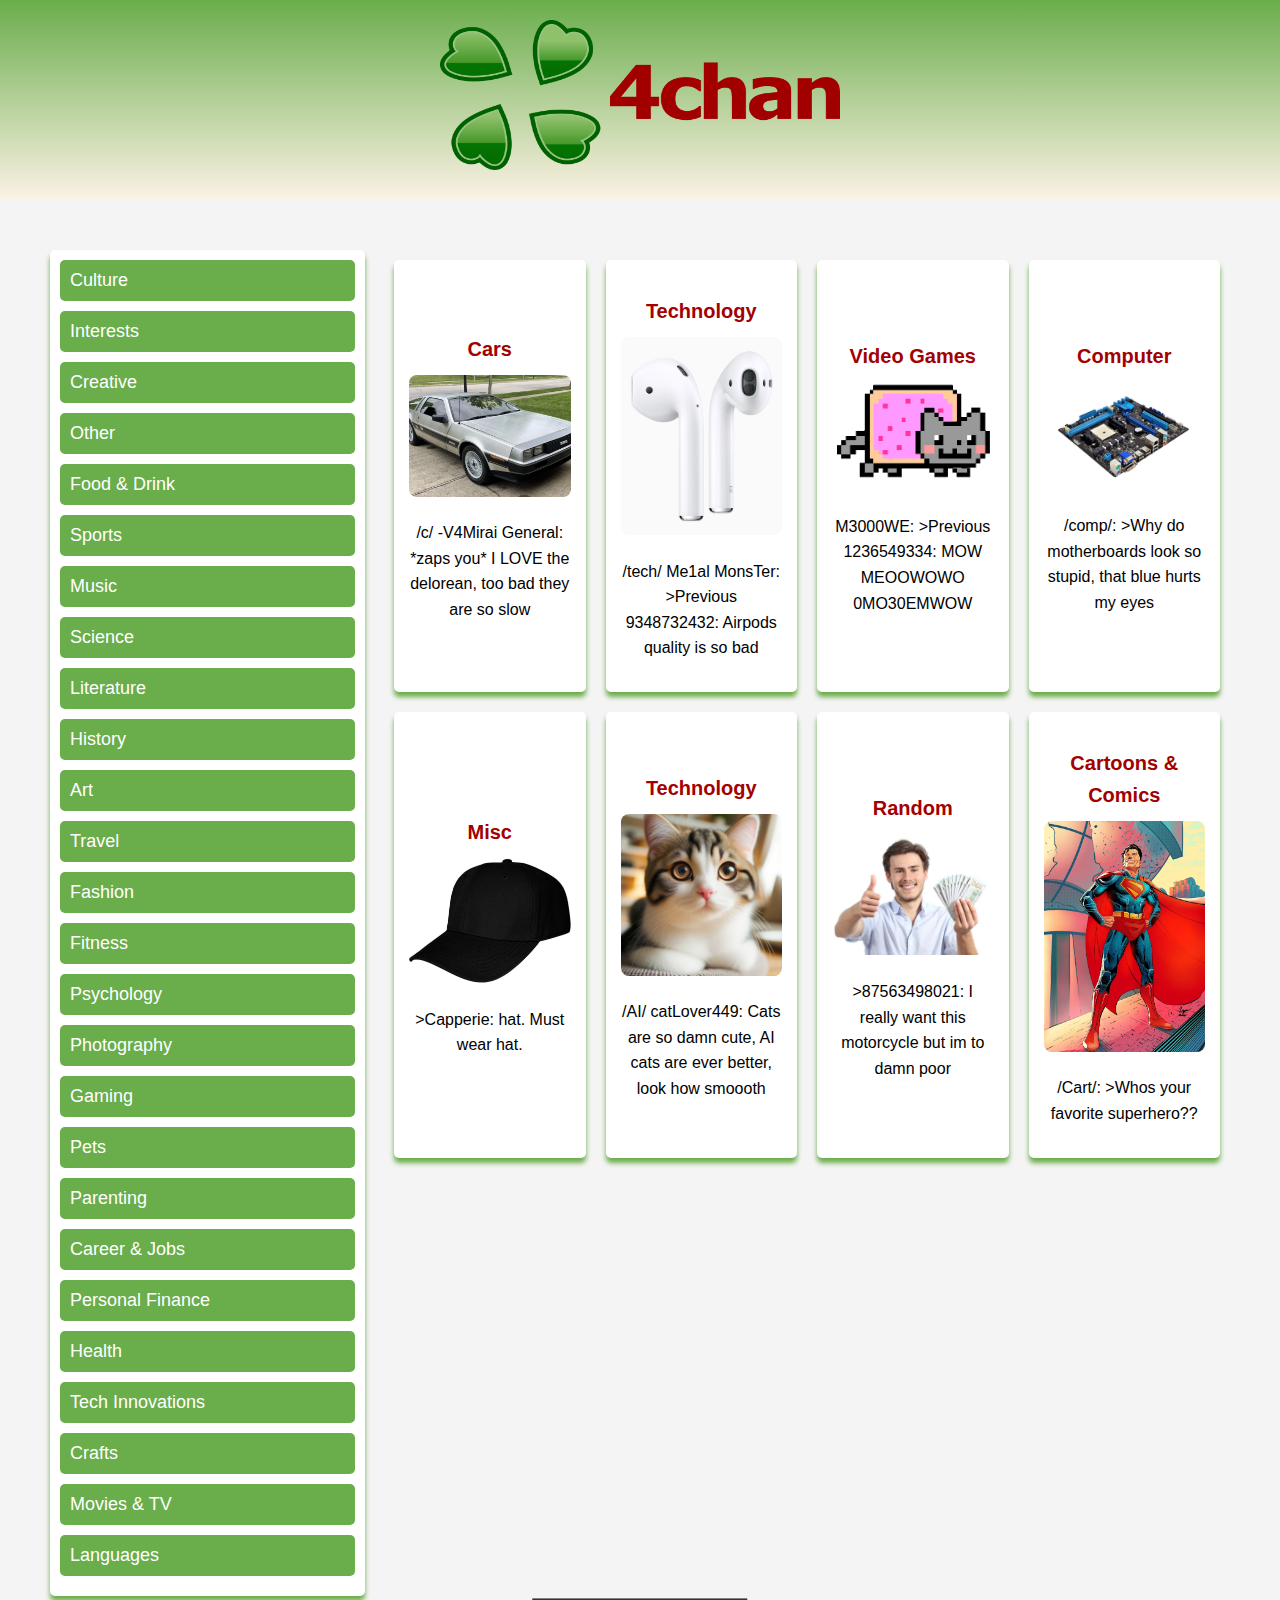
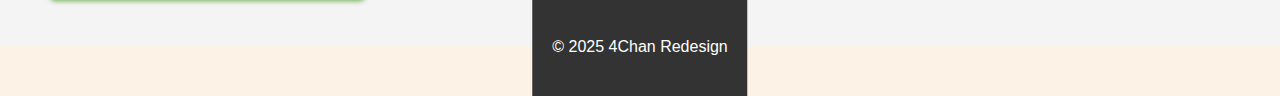
<file: Index.html>
<!DOCTYPE html>
<html lang="en">
<head>
    <meta charset="UTF-8">
    <meta name="viewport" content="width=device-width, initial-scale=1.0">
    <title>4chan Redesign</title>
    <link rel="stylesheet" href="styles.css">
    <link rel="stylesheet" href="footer.css">
    
    <style>
        /* Global Styles */
        body {
            font-family: 'Arial', sans-serif;
            background-color: #f4f4f4;
            margin: 0;
            padding: 0;
            line-height: 1.6;
        }
        
        h3 {
            color: #a30000;
        }

        .toplogo {
            position: absolute;
            top: 20px;
            left: 50%;
            transform: translateX(-50%);
        }

        .container {
            display: flex;
            justify-content: space-between;
            padding: 50px;
            flex-wrap: wrap;
        }

        .left-box {
            width: 25%;
            padding: 10px;
            background-color: #fff;
            border-radius: 5px;
            box-shadow: 0 5px 5px #6aad4b;
            height: auto;
            transition: height 0.3s ease;
            overflow: hidden;
        }

        .right-box {
            width: 70%;
            display: grid;
            grid-template-columns: 1fr;
            gap: 20px;
            height: 100%;
            padding: 10px;
        }

        .collapsible-list {
            margin-bottom: 10px;
        }

        .collapsible {
            background-color: #6aad4b;
            color: white;
            padding: 10px;
            text-align: left;
            border: none;
            cursor: pointer;
            width: 100%;
            font-size: 18px;
            border-radius: 5px;
        }

        .collapsible:hover {
            background-color: #067204;
        }

        .content {
            display: none;
            padding: 10px;
            background-color: #f1f1f1;
            margin-top: 5px;
        }

        .content a {
            display: block;
            color: #333;
            padding: 5px 0;
            text-decoration: none;
        }

        .content a:hover {
            background-color: #ddd;
        }

        .image-item {
            background-color: #fff;
            padding: 15px;
            border-radius: 5px;
            box-shadow: 0 5px 5px #6aad4b;
            display: flex;
            flex-direction: column;
            align-items: center;
            justify-content: center;
            text-align: center;
        }

        .image-item h3 {
            font-size: 20px;
            margin-bottom: 10px;
        }

        .image-item img {
            width: 100%;
            height: auto;
            border-radius: 8px;
        }

        /* Responsive Grid Layout */
        @media (min-width: 600px) {
            .right-box {
                grid-template-columns: 1fr 1fr;
            }
        }

        @media (min-width: 900px) {
            .right-box {
                grid-template-columns: 1fr 1fr 1fr;
            }
        }

        @media (min-width: 1200px) {
            .right-box {
                grid-template-columns: 1fr 1fr 1fr 1fr;
            }
        }

        /* Accessibility: Ensure enough contrast */
        .collapsible,
        .collapsible-list a {
            background-color: #6aad4b;
            color: white;
        }

        .collapsible-list a:hover {
            background-color: #4b8b3f;
        }
        
        /* Accessible focus state for keyboard users */
        .collapsible:focus {
            outline: 3px solid #a30000;
        }
        
    </style>
</head>
<body>
    <header>
        <a href="Index.html" target="_blank">
            <img src="images/4chan_logo.svg.png" width="400" height="150" class="toplogo" alt="4chan Logo">
        </a>
    </header>

    <main>
        <div class="container">
            <!-- Left Box: Collapsible Lists -->
            <div class="left-box">
                <div class="collapsible-list">
                    <button class="collapsible" id="culture-button">Culture</button>
                    <div class="content" id="culture-content">
                        <a href="videogames.html">Video Games</a>
                        <a href="#">Cosplay</a>
                        <a href="#">Pokemon</a>
                        <a href="#">Retro Games</a>
                        <a href="#">Cute/Male</a>
                        <a href="#">Flash</a>
                        <a href="#">Video Games/Strategy</a>
                        <a href="#">Virtual Youtubers</a>
                        <a href="#">Mecha</a>
                        <a href="#">Wallpapers</a>
                    </div>
                </div>
                <div class="collapsible-list">
                    <button class="collapsible" id="interests-button">Interests</button>
                    <div class="content" id="interests-content">
                        <a href="cars.html">Cars</a>
                        <a href="technology.html">Technology</a>
                        <a href="technology.html">Cat</a>
                        <a href="computer.html">Computer</a>
                        <a href="cartoons.html">Comic & Cartoons</a>
                        <a href="#">Weapons</a>
                        <a href="#">Auto</a>
                        <a href="#">Animals And Nature</a>
                        <a href="#">Extreme Sports</a>
                        <a href="#">Sports</a>
                        <a href="#">Professional Wrestling</a>
                        <a href="#">Toys</a>
                        <a href="#">Outdoors</a>
                        <a href="#">Television And Film</a>
                    </div>
                </div>
                <div class="collapsible-list">
                    <button class="collapsible" id="creative-button">Creative</button>
                    <div class="content" id="creative-content">
                        <a href="#">Papercraft And Origami</a>
                        <a href="#">Photography</a>
                        <a href="#">Food And Cooking</a>
                        <a href="#">Fashion</a>
                        <a href="#">Music</a>
                        <a href="#">Artwork</a>
                        <a href="#">Graphic Design</a>
                        <a href="#">Quests</a>
                        <a href="#">Worksafe Gif</a>
                        <a href="#">Do-it Yourself</a>
                        <a href="#">Literature</a>
                    </div>
                </div>
                <div class="collapsible-list">
                    <button class="collapsible" id="other-button">Other</button>
                    <div class="content" id="other-content">
                        <a href="misc.html">Misc</a>
                        <a href="random.html">Random</a>
                        <a href="#">Bussiness And Finance</a>
                        <a href="#">Travel</a>
                        <a href="#">Fitness</a>
                        <a href="#">Paranormal</a>
                        <a href="#">Advice</a>
                        <a href="#">Pony</a>
                        <a href="#">LGBT</a>
                        <a href="#">Current News</a>
                        <a href="#">Very Important Posts</a>
                        <a href="#">Worksafe Requests</a>
                        <a href="#">Politically Incorrect</a>
                    </div>
                </div>
                <div class="collapsible-list">
                    <button class="collapsible" id="food-button">Food & Drink</button>
                    <div class="content" id="food-content">
                        <a href="#">Cooking Recipes</a>
                        <a href="#">Vegan Options</a>
                        <a href="#">Street Food</a>
                        <a href="#">Healthy Eating</a>
                        <a href="#">Wine Pairing</a>
                        <a href="#">Coffee Culture</a>
                        <a href="#">Desserts</a>
                        <a href="#">Global Cuisine</a>
                        <a href="#">BBQ</a>
                        <a href="#">Food Criticism</a>
                    </div>
                </div>
                <div class="collapsible-list">
                    <button class="collapsible" id="sports-button">Sports</button>
                    <div class="content" id="sports-content">
                        <a href="#">Football</a>
                        <a href="#">Basketball</a>
                        <a href="#">Tennis</a>
                        <a href="#">Baseball</a>
                        <a href="#">Soccer</a>
                        <a href="#">Esports</a>
                        <a href="#">Olympics</a>
                        <a href="#">Martial Arts</a>
                        <a href="#">Running</a>
                        <a href="#">Extreme Sports</a>
                    </div>
                </div>
                <div class="collapsible-list">
                    <button class="collapsible" id="music-button">Music</button>
                    <div class="content" id="music-content">
                        <a href="#">Rock</a>
                        <a href="#">Pop</a>
                        <a href="#">Jazz</a>
                        <a href="#">Hip-Hop</a>
                        <a href="#">Classical</a>
                        <a href="#">Electronic</a>
                        <a href="#">Indie</a>
                        <a href="#">Blues</a>
                        <a href="#">Reggae</a>
                        <a href="#">Alternative</a>
                    </div>
                </div>
                <div class="collapsible-list">
                    <button class="collapsible" id="science-button">Science</button>
                    <div class="content" id="science-content">
                        <a href="#">Physics</a>
                        <a href="#">Biology</a>
                        <a href="#">Chemistry</a>
                        <a href="#">Astronomy</a>
                        <a href="#">Environmental Science</a>
                        <a href="#">Geology</a>
                        <a href="#">Medicine</a>
                        <a href="#">Genetics</a>
                        <a href="#">Space Exploration</a>
                        <a href="#">Neuroscience</a>
                    </div>
                </div>
                <div class="collapsible-list">
                    <button class="collapsible" id="literature-button">Literature</button>
                    <div class="content" id="literature-content">
                        <a href="#">Fiction</a>
                        <a href="#">Poetry</a>
                        <a href="#">Science Fiction</a>
                        <a href="#">Fantasy</a>
                        <a href="#">Non-fiction</a>
                        <a href="#">Literary Criticism</a>
                        <a href="#">Short Stories</a>
                        <a href="#">Novels</a>
                        <a href="#">Comics & Graphic Novels</a>
                        <a href="#">Classic Literature</a>
                    </div>
                </div>
                <div class="collapsible-list">
                    <button class="collapsible" id="history-button">History</button>
                    <div class="content" id="history-content">
                        <a href="#">Ancient Civilizations</a>
                        <a href="#">World Wars</a>
                        <a href="#">Medieval History</a>
                        <a href="#">Modern History</a>
                        <a href="#">Historiography</a>
                        <a href="#">Historical Figures</a>
                        <a href="#">Archaeology</a>
                        <a href="#">Historical Documents</a>
                        <a href="#">Revolutions</a>
                        <a href="#">Mythology</a>
                    </div>
                </div>
                <div class="collapsible-list">
                    <button class="collapsible" id="art-button">Art</button>
                    <div class="content" id="art-content">
                        <a href="#">Painting</a>
                        <a href="#">Sculpture</a>
                        <a href="#">Modern Art</a>
                        <a href="#">Photography</a>
                        <a href="#">Graphic Design</a>
                        <a href="#">Street Art</a>
                        <a href="#">Film</a>
                        <a href="#">Art Movements</a>
                        <a href="#">Art History</a>
                        <a href="#">Fine Arts</a>
                    </div>
                </div>
                <div class="collapsible-list">
                    <button class="collapsible" id="travel-button">Travel</button>
                    <div class="content" id="travel-content">
                        <a href="#">Adventure Travel</a>
                        <a href="#">Luxury Travel</a>
                        <a href="#">Backpacking</a>
                        <a href="#">Destination Guides</a>
                        <a href="#">Cultural Travel</a>
                        <a href="#">Travel Tips</a>
                        <a href="#">Sustainable Travel</a>
                        <a href="#">Solo Travel</a>
                        <a href="#">Family Travel</a>
                        <a href="#">Food Travel</a>
                    </div>
                </div>
                <div class="collapsible-list">
                    <button class="collapsible" id="fashion-button">Fashion</button>
                    <div class="content" id="fashion-content">
                        <a href="#">Streetwear</a>
                        <a href="#">Vintage Fashion</a>
                        <a href="#">Haute Couture</a>
                        <a href="#">Menswear</a>
                        <a href="#">Womenswear</a>
                        <a href="#">Sustainable Fashion</a>
                        <a href="#">Fashion Trends</a>
                        <a href="#">Celebrity Style</a>
                        <a href="#">Fashion Photography</a>
                        <a href="#">DIY Fashion</a>
                    </div>
                </div>
                <div class="collapsible-list">
                    <button class="collapsible" id="fitness-button">Fitness</button>
                    <div class="content" id="fitness-content">
                        <a href="#">Strength Training</a>
                        <a href="#">Cardio</a>
                        <a href="#">Yoga</a>
                        <a href="#">Pilates</a>
                        <a href="#">Nutrition</a>
                        <a href="#">Weight Loss</a>
                        <a href="#">Running</a>
                        <a href="#">HIIT</a>
                        <a href="#">Bodybuilding</a>
                        <a href="#">Mental Health & Fitness</a>
                    </div>
                </div>
                <div class="collapsible-list">
                    <button class="collapsible" id="psychology-button">Psychology</button>
                    <div class="content" id="psychology-content">
                        <a href="#">Behavioral Psychology</a>
                        <a href="#">Cognitive Psychology</a>
                        <a href="#">Psychotherapy</a>
                        <a href="#">Mental Disorders</a>
                        <a href="#">Psychological Theories</a>
                        <a href="#">Social Psychology</a>
                        <a href="#">Developmental Psychology</a>
                        <a href="#">Neuropsychology</a>
                        <a href="#">Psychological Research</a>
                        <a href="#">Self-help</a>
                    </div>
                </div>
                <div class="collapsible-list">
                    <button class="collapsible" id="photography-button">Photography</button>
                    <div class="content" id="photography-content">
                        <a href="#">Portrait Photography</a>
                        <a href="#">Landscape Photography</a>
                        <a href="#">Street Photography</a>
                        <a href="#">Black & White Photography</a>
                        <a href="#">Digital Photography</a>
                        <a href="#">Film Photography</a>
                        <a href="#">Photography Tips</a>
                        <a href="#">Lighting Techniques</a>
                        <a href="#">Photo Editing</a>
                        <a href="#">Photography Gear</a>
                    </div>
                </div>
                <div class="collapsible-list">
                    <button class="collapsible" id="gaming-button">Gaming</button>
                    <div class="content" id="gaming-content">
                        <a href="#">FPS</a>
                        <a href="#">MMO</a>
                        <a href="#">Strategy Games</a>
                        <a href="#">Role-Playing Games</a>
                        <a href="#">Indie Games</a>
                        <a href="#">Mobile Games</a>
                        <a href="#">Board Games</a>
                        <a href="#">Game Design</a>
                        <a href="#">VR Gaming</a>
                        <a href="#">Speedrunning</a>
                    </div>
                </div>
                <div class="collapsible-list">
                    <button class="collapsible" id="pets-button">Pets</button>
                    <div class="content" id="pets-content">
                        <a href="#">Dogs</a>
                        <a href="#">Cats</a>
                        <a href="#">Birds</a>
                        <a href="#">Reptiles</a>
                        <a href="#">Fish</a>
                        <a href="#">Hamsters</a>
                        <a href="#">Exotic Pets</a>
                        <a href="#">Pet Care</a>
                        <a href="#">Training Pets</a>
                        <a href="#">Pet Health</a>
                    </div>
                </div>
                <div class="collapsible-list">
                    <button class="collapsible" id="parenting-button">Parenting</button>
                    <div class="content" id="parenting-content">
                        <a href="#">Newborn Care</a>
                        <a href="#">Toddler Development</a>
                        <a href="#">Teenagers</a>
                        <a href="#">Parenting Advice</a>
                        <a href="#">Special Needs Children</a>
                        <a href="#">Education Tips</a>
                        <a href="#">Work-Life Balance</a>
                        <a href="#">Single Parenting</a>
                        <a href="#">Discipline Strategies</a>
                        <a href="#">Family Fun</a>
                    </div>
                </div>
                <div class="collapsible-list">
                    <button class="collapsible" id="career-button">Career & Jobs</button>
                    <div class="content" id="career-content">
                        <a href="#">Resume Tips</a>
                        <a href="#">Job Interviews</a>
                        <a href="#">Freelancing</a>
                        <a href="#">Remote Work</a>
                        <a href="#">Networking</a>
                        <a href="#">Salary Negotiation</a>
                        <a href="#">Career Change</a>
                        <a href="#">Professional Development</a>
                        <a href="#">Job Search Strategies</a>
                        <a href="#">Workplace Culture</a>
                    </div>
                </div>
                <div class="collapsible-list">
                    <button class="collapsible" id="personal-finance-button">Personal Finance</button>
                    <div class="content" id="personal-finance-content">
                        <a href="#">Budgeting</a>
                        <a href="#">Investing</a>
                        <a href="#">Saving for Retirement</a>
                        <a href="#">Credit Scores</a>
                        <a href="#">Loans</a>
                        <a href="#">Taxes</a>
                        <a href="#">Real Estate</a>
                        <a href="#">Emergency Funds</a>
                        <a href="#">Side Hustles</a>
                        <a href="#">Financial Independence</a>
                    </div>
                </div>
                <div class="collapsible-list">
                    <button class="collapsible" id="health-button">Health</button>
                    <div class="content" id="health-content">
                        <a href="#">Nutrition</a>
                        <a href="#">Mental Health</a>
                        <a href="#">Exercise</a>
                        <a href="#">Chronic Illness</a>
                        <a href="#">Sleep</a>
                        <a href="#">Wellness</a>
                        <a href="#">Fitness Apps</a>
                        <a href="#">Medical Research</a>
                        <a href="#">Self-Care</a>
                        <a href="#">Preventative Care</a>
                    </div>
                </div>
                <div class="collapsible-list">
                    <button class="collapsible" id="technology-button-2">Tech Innovations</button>
                    <div class="content" id="technology-content-2">
                        <a href="#">5G Networks</a>
                        <a href="#">Self-Driving Cars</a>
                        <a href="#">Space Travel</a>
                        <a href="#">Nanotechnology</a>
                        <a href="#">Wearable Tech</a>
                        <a href="#">Smart Homes</a>
                        <a href="#">3D Printing</a>
                        <a href="#">Voice Assistants</a>
                        <a href="#">Robotics</a>
                        <a href="#">Augmented Reality</a>
                    </div>
                </div>
                <div class="collapsible-list">
                    <button class="collapsible" id="crafts-button">Crafts</button>
                    <div class="content" id="crafts-content">
                        <a href="#">DIY Projects</a>
                        <a href="#">Woodworking</a>
                        <a href="#">Knitting</a>
                        <a href="#">Sewing</a>
                        <a href="#">Jewelry Making</a>
                        <a href="#">Origami</a>
                        <a href="#">Painting & Drawing</a>
                        <a href="#">Home Decor</a>
                        <a href="#">Upcycling</a>
                        <a href="#">Scrapbooking</a>
                    </div>
                </div>
                <div class="collapsible-list">
                    <button class="collapsible" id="movies-button">Movies & TV</button>
                    <div class="content" id="movies-content">
                        <a href="#">Action Movies</a>
                        <a href="#">Comedy Movies</a>
                        <a href="#">Sci-Fi Movies</a>
                        <a href="#">Romantic Comedies</a>
                        <a href="#">Superhero Movies</a>
                        <a href="#">Horror Movies</a>
                        <a href="#">TV Shows</a>
                        <a href="#">Documentaries</a>
                        <a href="#">Film Analysis</a>
                        <a href="#">Film Awards</a>
                    </div>
                </div>
                <div class="collapsible-list">
                    <button class="collapsible" id="language-button">Languages</button>
                    <div class="content" id="language-content">
                        <a href="#">Spanish</a>
                        <a href="#">French</a>
                        <a href="#">Japanese</a>
                        <a href="#">Chinese</a>
                        <a href="#">German</a>
                        <a href="#">Italian</a>
                        <a href="#">Sign Language</a>
                        <a href="#">Latin</a>
                        <a href="#">Arabic</a>
                        <a href="#">Portuguese</a>
                    </div>
                </div>
            </div>
            
    
            <!-- Right Box: Image Grid -->
            <div class="right-box">
                <div class="image-item">
                    <h3>Cars</h3>
                    <a href="cars.html" target="_blank">
                        <img src="images/delorean.avif" alt="picture of a Delorean Car">
                    </a>
                    <p>/c/ -V4Mirai General: *zaps you* I LOVE the delorean, too bad they are so slow</p>
                </div>
                <div class="image-item">
                    <h3>Technology</h3>
                    <a href="technology.html" target="_blank">
                        <img src="images/airpods.jpg" alt="picture of a AirPods">
                    </a>
                    <p>/tech/ Me1al MonsTer: >Previous 9348732432: Airpods quality is so bad</p>
                </div>
                <div class="image-item">
                    <h3>Video Games</h3>
                    <a href="videogames.html" target="_blank">
                        <img src="images/nyancat.webp" alt="picture of a Nyancat">
                    </a>
                    <p>M3000WE: >Previous 1236549334: MOW MEOOWOWO 0MO30EMWOW</p>
                </div>
                <div class="image-item">
                    <h3>Computer</h3>
                    <a href="computer.html" target="_blank">
                        <img src="images/motherboard.webp" alt="picture of a Motherboard">
                    </a>
                    <p>/comp/: >Why do motherboards look so stupid, that blue hurts my eyes</p>
                </div>
                <div class="image-item">
                    <h3>Misc</h3>
                    <a href="misc.html" target="_blank">
                        <img src="images/hat.jpg" alt="picture of a hat">
                    </a>
                    <p>>Capperie: hat. Must wear hat.</p>
                </div>
                <div class="image-item">
                    <h3>Technology</h3>
                    <a href="technology.html" target="_blank">
                        <img src="images/aicat.avif" alt="picture of a AI cat">
                    </a>
                    <p>/AI/ catLover449: Cats are so damn cute, AI cats are ever better, look how smoooth</p>
                </div>
                <div class="image-item">
                    <h3>Random</h3>
                    <a href="random.html" target="_blank">
                        <img src="images/money.jpg" alt="picture of a guy with money">
                    </a>
                    <p>>87563498021: I really want this motorcycle but im to damn poor</p>
                </div>
                <div class="image-item">
                    <h3>Cartoons & Comics</h3>
                    <a href="cartoons.html" target="_blank">
                        <img src="images/superman.webp" alt="picture of super man">
                    </a>
                    <p>/Cart/: >Whos your favorite superhero??</p>
                </div>
            </div>
        </div>
    </main>

    <footer>
        <p>© 2025 4Chan Redesign</p>
    </footer>

    <!-- JavaScript for Collapsible Lists -->
    <script>
        // Get all the collapsible buttons
        const collapsibles = document.querySelectorAll(".collapsible");

        // Add event listeners to each collapsible button
        collapsibles.forEach(button => {
            button.addEventListener("click", function() {
                // Toggle the "active" class to show/hide the content
                this.classList.toggle("active");
                
                // Toggle the display of the content
                const content = this.nextElementSibling;
                if (content.style.display === "block") {
                    content.style.display = "none";
                } else {
                    content.style.display = "block";
                }
            });
        });
    </script>
</body>
</html>
</file>
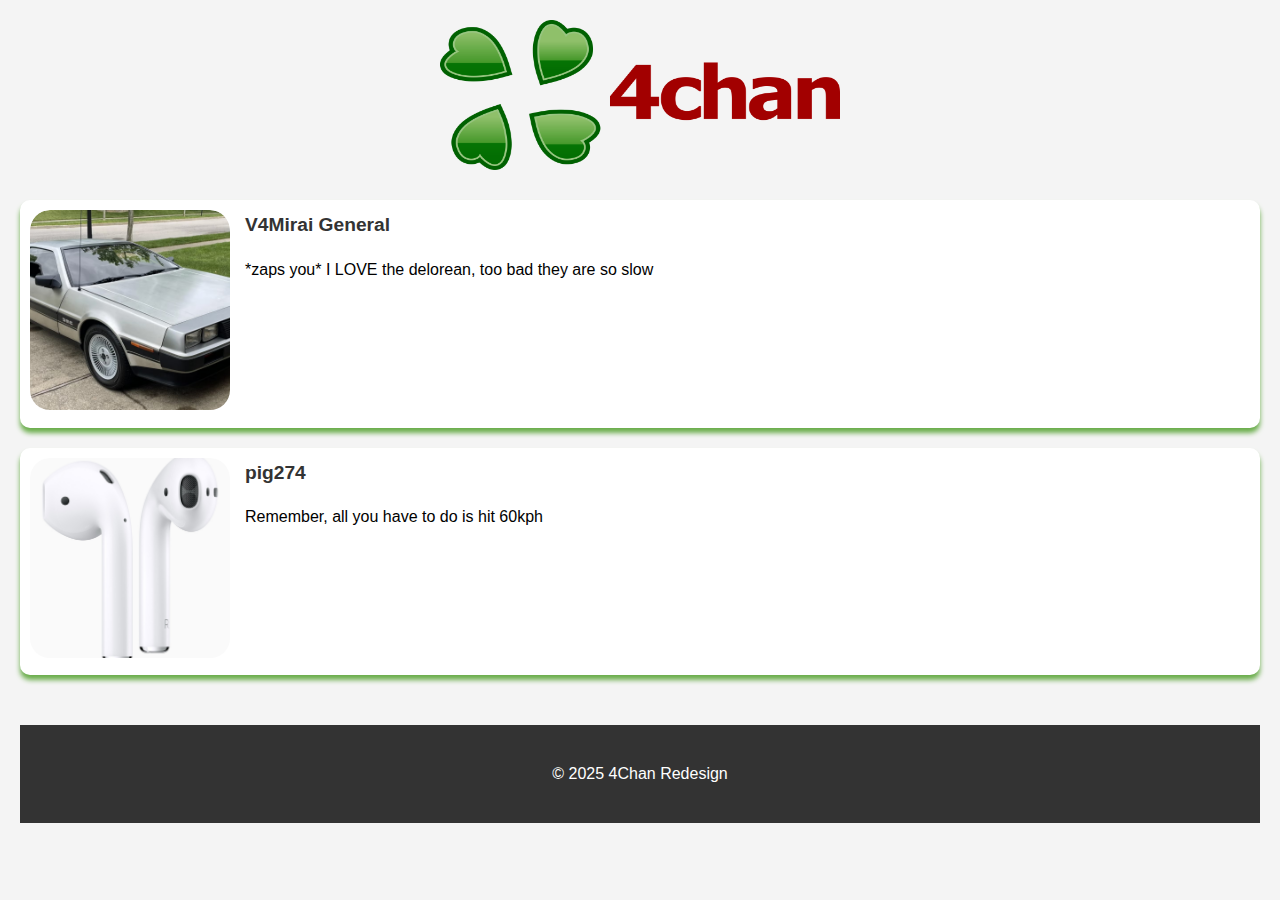
<file: cars.html>
<!DOCTYPE html>
<html lang="en">
<head>
  <meta charset="UTF-8">
  <meta name="viewport" content="width=device-width, initial-scale=1.0">
  <title>Thread Page</title>
  <link rel="stylesheet" href="footer.css">
  <style>
    /* Global Styles */
    body {
        font-family: 'Arial', sans-serif;
        background-color: #f4f4f4;
        margin: 0;
        padding: 0;
        line-height: 1.6;
        margin: 20px;
        animation: fadeIn 2s ease-out;
    }

    /* Heading Style */
    h3 {
        color: #a30000;
    }

    /* Logo Style */
    .toplogo {
        position: absolute;
        top: 20px;
        left: 50%;
        transform: translateX(-50%);
        transition: transform 0.3s ease;
    }

    /* Hover effect on logo */
    .toplogo:hover {
        transform: translateX(-50%) scale(1.1);
    }

    /* Container for threads */
    .threads-container {
        display: block;
        margin-top: 200px; /* Adjust space for the logo at the top */
    }

    /* Individual thread styling */
    .thread {
        display: flex;
        align-items: flex-start;
        margin-bottom: 20px;
        background-color: white;
        padding: 10px;
        border-radius: 10px;
        box-shadow: 0 5px 5px #6aad4b;
        transition: transform 0.3s ease, box-shadow 0.3s ease;
    }

    /* Hover effect on threads */
    .thread:hover {
        transform: scale(1.05);
        box-shadow: 0 10px 20px rgba(0, 0, 0, 0.2);
    }

    /* Username styling */
    .username {
        font-weight: bold;
        font-size: 1.2em;
        margin-bottom: 5px;
        color: #333;
    }

    /* Photo container styling */
    .photo-container {
        margin-right: 15px;
        position: relative;
        overflow: hidden;
        border-radius: 10%;
        transition: transform 0.3s ease;
    }

    /* Hover effect on photo container */
    .photo-container:hover {
        transform: rotate(5deg);
    }

    /* Photo image styling */
    .photo-container img {
        border-radius: 10%;
        width: 200px;
        height: 200px;
        object-fit: cover;
        transition: transform 0.3s ease;
    }

    /* Hover effect on image */
    .photo-container:hover img {
        transform: scale(1.1);
    }

    /* Message content styling */
    .message {
        flex-grow: 1;
    }

    /* Animation for page load */
    @keyframes fadeIn {
        0% {
            opacity: 0;
        }
        100% {
            opacity: 1;
        }
    }

    /* Animation for footer slide-in */
    @keyframes slideUp {
        0% {
            transform: translateY(100%);
            opacity: 0;
        }
        100% {
            transform: translateY(0);
            opacity: 1;
        }
    }

    /* Focus state for better accessibility */
    .toplogo:focus,
    .photo-container:focus,
    .message:focus {
        outline: 3px solid #a30000; /* Highlight elements for keyboard users */
    }
  </style>
</head>
<body>
  <!-- Main Header Section -->
  <header>
    <a href="Index.html" target="_blank" aria-label="Go to 4chan home page">
      <img src="images/4chan_logo.svg.png" width="400" height="150" class="toplogo" alt="4chan Logo">
    </a>
  </header>

  <!-- Main content area for threads -->
  <main class="threads-container" role="main">
    <!-- Individual thread -->
    <section class="thread" aria-labelledby="thread1">
      <div class="photo-container" tabindex="0" role="img" aria-label="User photo of a delorean">
        <img src="images/delorean.avif" alt="User Photo of a delorean">
      </div>
      <div class="message">
        <div class="username">V4Mirai General</div>
        <p> *zaps you* I LOVE the delorean, too bad they are so slow</p>
      </div>
    </section>

    <!-- Another thread -->
    <section class="thread" aria-labelledby="thread2">
      <div class="photo-container" tabindex="0" role="img" aria-label="User photo of AirPods">
        <img src="images/airpods.jpg" alt="User Photo of AirPods">
      </div>
      <div class="message">
        <div class="username">pig274</div>
        <p>Remember, all you have to do is hit 60kph</p>
      </div>
    </section>
  </main>

  <!-- Footer section -->
  <footer role="contentinfo">
    <p>© 2025 4Chan Redesign</p>
  </footer>
</body>
</html>
</file>
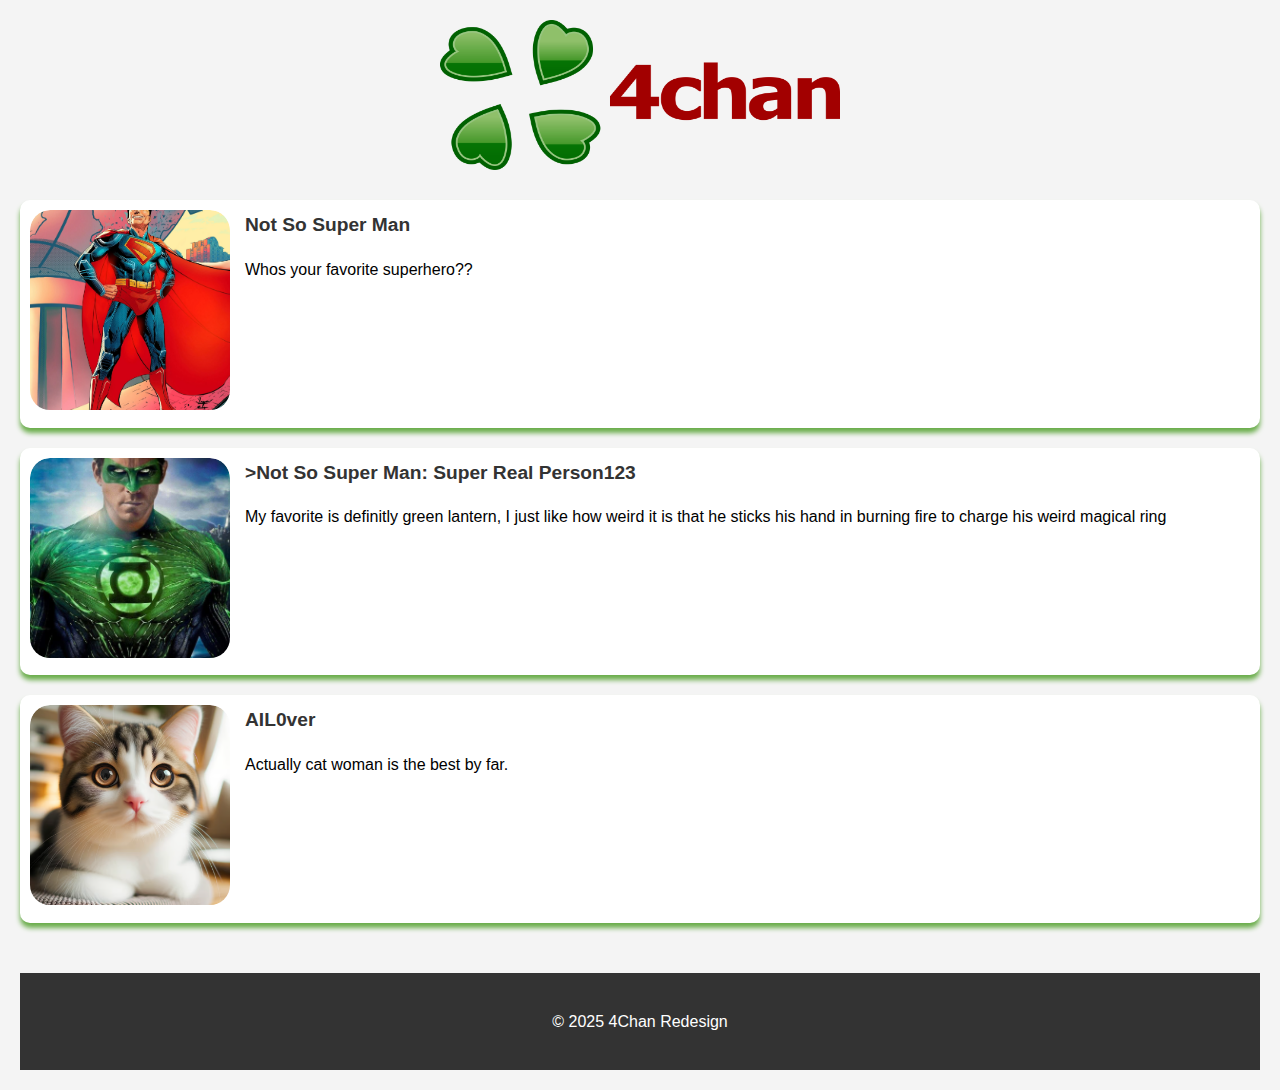
<file: cartoons.html>
<!DOCTYPE html>
<html lang="en">
<head>
  <meta charset="UTF-8">
  <meta name="viewport" content="width=device-width, initial-scale=1.0">
  <title>Thread Page</title>
  <link rel="stylesheet" href="footer.css">
  <style>
    /* Global Styles */
    body {
        font-family: 'Arial', sans-serif;
        background-color: #f4f4f4;
        margin: 0;
        padding: 0;
        line-height: 1.6;
        margin: 20px;
        animation: fadeIn 2s ease-out;
    }

    /* Heading Style */
    h3 {
        color: #a30000;
    }

    /* Logo Style */
    .toplogo {
        position: absolute;
        top: 20px;
        left: 50%;
        transform: translateX(-50%);
        transition: transform 0.3s ease;
    }

    /* Hover effect on logo */
    .toplogo:hover {
        transform: translateX(-50%) scale(1.1);
    }

    /* Container for threads */
    .threads-container {
        display: block;
        margin-top: 200px; /* Adjust space for the logo at the top */
    }

    /* Individual thread styling */
    .thread {
        display: flex;
        align-items: flex-start;
        margin-bottom: 20px;
        background-color: white;
        padding: 10px;
        border-radius: 10px;
        box-shadow: 0 5px 5px #6aad4b;
        transition: transform 0.3s ease, box-shadow 0.3s ease;
    }

    /* Hover effect on threads */
    .thread:hover {
        transform: scale(1.05);
        box-shadow: 0 10px 20px rgba(0, 0, 0, 0.2);
    }

    /* Username styling */
    .username {
        font-weight: bold;
        font-size: 1.2em;
        margin-bottom: 5px;
        color: #333;
    }

    /* Photo container styling */
    .photo-container {
        margin-right: 15px;
        position: relative;
        overflow: hidden;
        border-radius: 10%;
        transition: transform 0.3s ease;
    }

    /* Hover effect on photo container */
    .photo-container:hover {
        transform: rotate(5deg);
    }

    /* Photo image styling */
    .photo-container img {
        border-radius: 10%;
        width: 200px;
        height: 200px;
        object-fit: cover;
        transition: transform 0.3s ease;
    }

    /* Hover effect on image */
    .photo-container:hover img {
        transform: scale(1.1);
    }

    /* Message content styling */
    .message {
        flex-grow: 1;
        word-wrap: break-word; /* Ensures long words break and wrap to the next line */
    }

    /* Animation for page load */
    @keyframes fadeIn {
        0% {
            opacity: 0;
        }
        100% {
            opacity: 1;
        }
    }

    /* Animation for footer slide-in */
    @keyframes slideUp {
        0% {
            transform: translateY(100%);
            opacity: 0;
        }
        100% {
            transform: translateY(0);
            opacity: 1;
        }
    }

    /* Focus state for better accessibility */
    .toplogo:focus,
    .photo-container:focus,
    .message:focus {
        outline: 3px solid #a30000; /* Highlight elements for keyboard users */
    }
  </style>
</head>
<body>
  <!-- Main Header Section -->
  <header>
    <a href="Index.html" target="_blank" aria-label="Go to 4chan home page">
      <img src="images/4chan_logo.svg.png" width="400" height="150" class="toplogo" alt="4chan Logo">
    </a>
  </header>

  <!-- Main content area for threads -->
  <main class="threads-container" role="main">
    <!-- Individual thread -->
    <section class="thread" aria-labelledby="thread1">
      <div class="photo-container" tabindex="0" role="img" aria-label="User photo of Superman">
        <img src="images/superman.webp" alt="User Photo of Superman">
      </div>
      <div class="message">
        <div class="username">Not So Super Man</div>
        <p>Whos your favorite superhero??</p>
      </div>
    </section>

    <!-- Another thread -->
    <section class="thread" aria-labelledby="thread2">
      <div class="photo-container" tabindex="0" role="img" aria-label="User photo of Green Lantern">
        <img src="images/greenlantern.jpg" alt="User Photo of Green Lantern">
      </div>
      <div class="message">
        <div class="username">>Not So Super Man: Super Real Person123</div>
        <p>My favorite is definitly green lantern, I just like how weird it is that he sticks his hand in burning fire to charge his weird magical ring</p>
      </div>
    </section>

    <!-- Another thread -->
    <section class="thread" aria-labelledby="thread3">
      <div class="photo-container" tabindex="0" role="img" aria-label="User photo of an AI Cat">
        <img src="images/aicat.avif" alt="User Photo of an AI Cat">
      </div>
      <div class="message">
        <div class="username">AIL0ver</div>
        <p>Actually cat woman is the best by far.</p>
      </div>
    </section>
  </main>

  <!-- Footer section -->
  <footer role="contentinfo">
    <p>© 2025 4Chan Redesign</p>
  </footer>
</body>
</html>
</file>
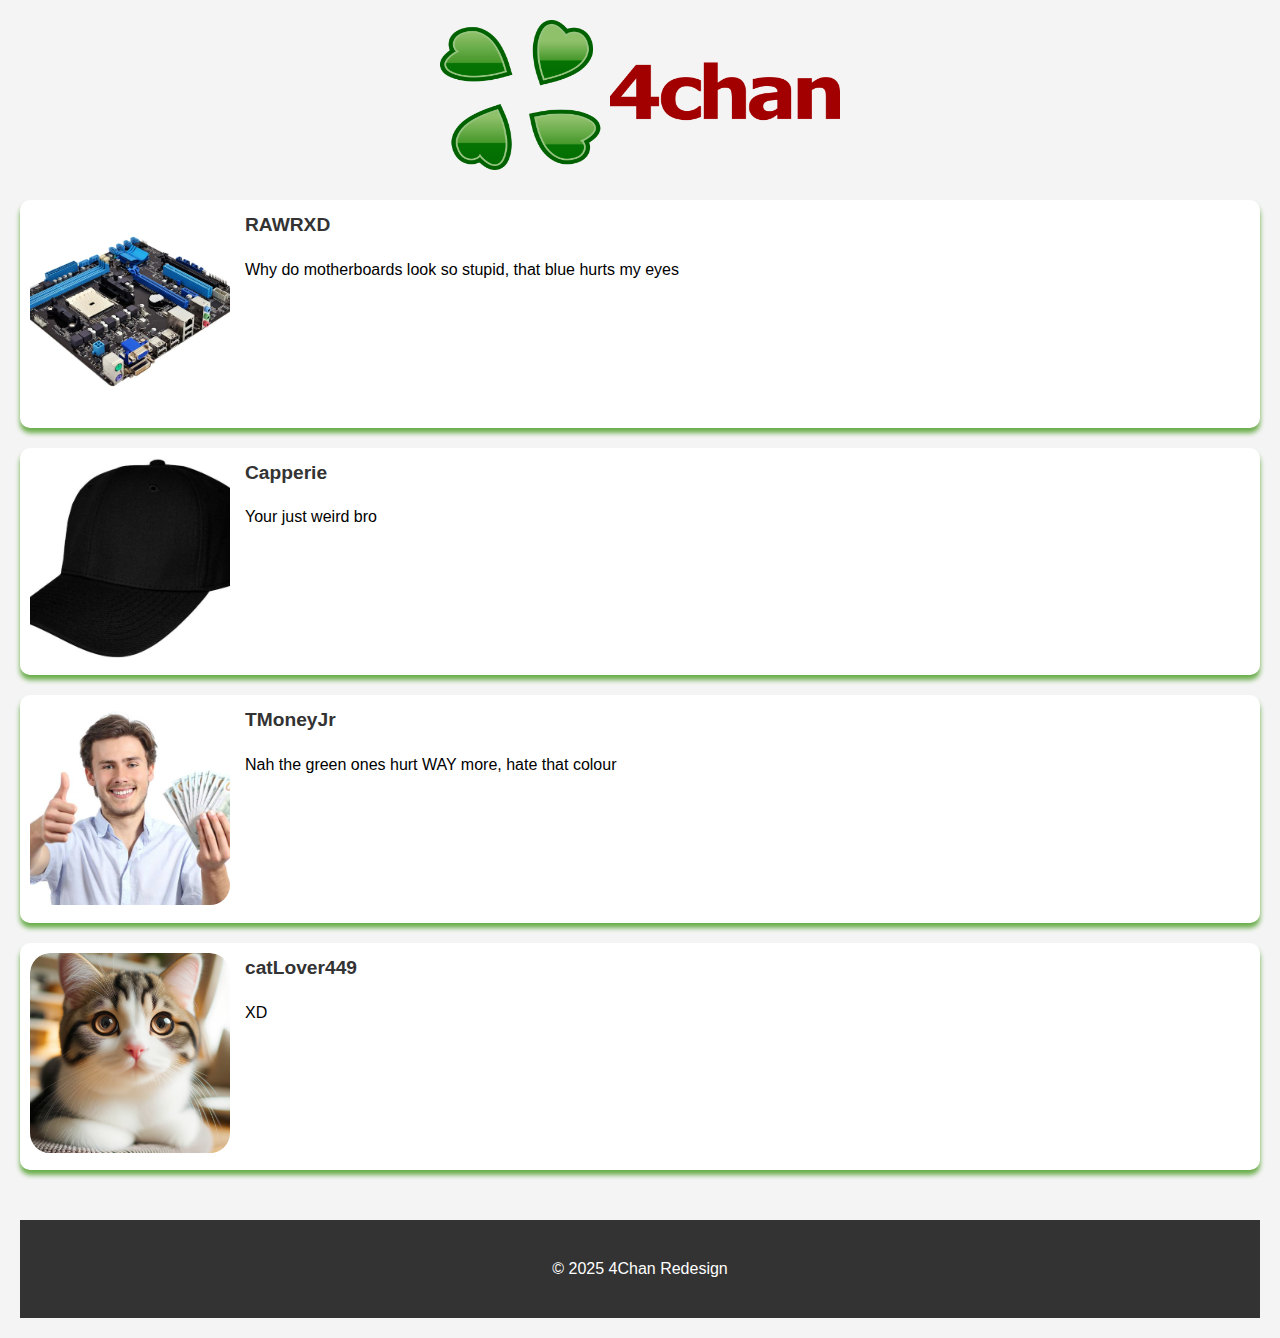
<file: computer.html>
<!DOCTYPE html>
<html lang="en">
<head>
  <meta charset="UTF-8">
  <meta name="viewport" content="width=device-width, initial-scale=1.0">
  <title>Thread Page</title>
  <link rel="stylesheet" href="footer.css">
  <style>
    /* Global Styles */
    body {
        font-family: 'Arial', sans-serif;
        background-color: #f4f4f4;
        margin: 0;
        padding: 0;
        line-height: 1.6;
        margin: 20px;
        animation: fadeIn 2s ease-out;
    }

    /* Heading Style */
    h3 {
        color: #a30000;
    }

    /* Logo Style */
    .toplogo {
        position: absolute;
        top: 20px;
        left: 50%;
        transform: translateX(-50%);
        transition: transform 0.3s ease;
    }

    /* Hover effect on logo */
    .toplogo:hover {
        transform: translateX(-50%) scale(1.1);
    }

    /* Container for threads */
    .threads-container {
        display: block;
        margin-top: 200px; /* Adjust space for the logo at the top */
    }

    /* Individual thread styling */
    .thread {
        display: flex;
        align-items: flex-start;
        margin-bottom: 20px;
        background-color: white;
        padding: 10px;
        border-radius: 10px;
        box-shadow: 0 5px 5px #6aad4b;
        transition: transform 0.3s ease, box-shadow 0.3s ease;
    }

    /* Hover effect on threads */
    .thread:hover {
        transform: scale(1.05);
        box-shadow: 0 10px 20px rgba(0, 0, 0, 0.2);
    }

    /* Username styling */
    .username {
        font-weight: bold;
        font-size: 1.2em;
        margin-bottom: 5px;
        color: #333;
    }

    /* Photo container styling */
    .photo-container {
        margin-right: 15px;
        position: relative;
        overflow: hidden;
        border-radius: 10%;
        transition: transform 0.3s ease;
    }

    /* Hover effect on photo container */
    .photo-container:hover {
        transform: rotate(5deg);
    }

    /* Photo image styling */
    .photo-container img {
        border-radius: 10%;
        width: 200px;
        height: 200px;
        object-fit: cover;
        transition: transform 0.3s ease;
    }

    /* Hover effect on image */
    .photo-container:hover img {
        transform: scale(1.1);
    }

    /* Message content styling */
    .message {
        flex-grow: 1;
        word-wrap: break-word; /* Ensures long words break and wrap to the next line */
    }

    /* Animation for page load */
    @keyframes fadeIn {
        0% {
            opacity: 0;
        }
        100% {
            opacity: 1;
        }
    }

    /* Animation for footer slide-in */
    @keyframes slideUp {
        0% {
            transform: translateY(100%);
            opacity: 0;
        }
        100% {
            transform: translateY(0);
            opacity: 1;
        }
    }

    /* Focus state for better accessibility */
    .toplogo:focus,
    .photo-container:focus,
    .message:focus {
        outline: 3px solid #a30000; /* Highlight elements for keyboard users */
    }
  </style>
</head>
<body>
  <!-- Main Header Section -->
  <header>
    <a href="Index.html" target="_blank" aria-label="Go to 4chan home page">
      <img src="images/4chan_logo.svg.png" width="400" height="150" class="toplogo" alt="4chan Logo">
    </a>
  </header>

  <!-- Main content area for threads -->
  <main class="threads-container" role="main">
    <!-- Individual thread -->
    <section class="thread" aria-labelledby="thread1">
      <div class="photo-container" tabindex="0" role="img" aria-label="User photo of a motherboard">
        <img src="images/motherboard.webp" alt="User Photo of a motherboard">
      </div>
      <div class="message">
        <div class="username">RAWRXD</div>
        <p>Why do motherboards look so stupid, that blue hurts my eyes</p>
      </div>
    </section>

    <!-- Another thread -->
    <section class="thread" aria-labelledby="thread2">
      <div class="photo-container" tabindex="0" role="img" aria-label="User photo of a hat">
        <img src="images/hat.jpg" alt="User Photo of a hat">
      </div>
      <div class="message">
        <div class="username">Capperie</div>
        <p>Your just weird bro</p>
      </div>
    </section>

    <!-- Another thread -->
    <section class="thread" aria-labelledby="thread3">
      <div class="photo-container" tabindex="0" role="img" aria-label="User photo of money">
        <img src="images/money.jpg" alt="User Photo of money">
      </div>
      <div class="message">
        <div class="username">TMoneyJr</div>
        <p>Nah the green ones hurt WAY more, hate that colour</p>
      </div>
    </section>

    <!-- Another thread -->
    <section class="thread" aria-labelledby="thread4">
      <div class="photo-container" tabindex="0" role="img" aria-label="User photo of a cat">
        <img src="images/aicat.avif" alt="User Photo of a cat">
      </div>
      <div class="message">
        <div class="username">catLover449</div>
        <p>XD</p>
      </div>
    </section>
  </main>

  <!-- Footer section -->
  <footer role="contentinfo">
    <p>© 2025 4Chan Redesign</p>
  </footer>
</body>
</html>
</file>
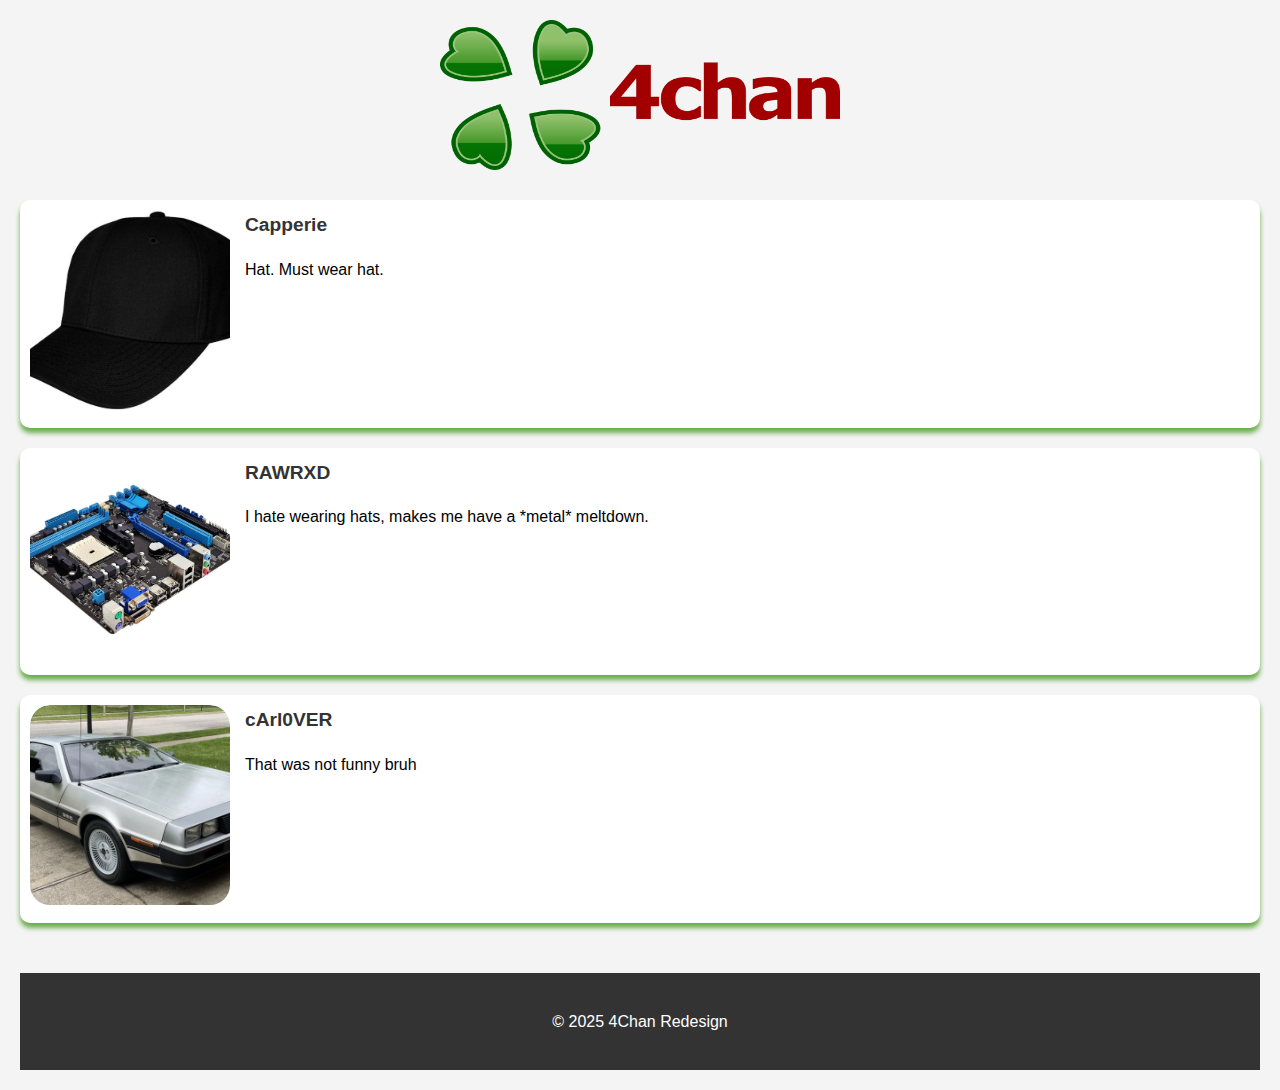
<file: misc.html>
<!DOCTYPE html>
<html lang="en">
<head>
  <meta charset="UTF-8">
  <meta name="viewport" content="width=device-width, initial-scale=1.0">
  <title>Thread Page</title>
  <link rel="stylesheet" href="footer.css">
  <style>
    /* Global Styles */
    body {
        font-family: 'Arial', sans-serif;
        background-color: #f4f4f4;
        margin: 0;
        padding: 0;
        line-height: 1.6;
        margin: 20px;
        animation: fadeIn 2s ease-out;
    }

    /* Heading Style */
    h3 {
        color: #a30000;
    }

    /* Logo Style */
    .toplogo {
        position: absolute;
        top: 20px;
        left: 50%;
        transform: translateX(-50%);
        transition: transform 0.3s ease;
    }

    /* Hover effect on logo */
    .toplogo:hover {
        transform: translateX(-50%) scale(1.1);
    }

    /* Container for threads */
    .threads-container {
        display: block;
        margin-top: 200px; /* Adjust space for the logo at the top */
    }

    /* Individual thread styling */
    .thread {
        display: flex;
        align-items: flex-start;
        margin-bottom: 20px;
        background-color: white;
        padding: 10px;
        border-radius: 10px;
        box-shadow: 0 5px 5px #6aad4b;
        transition: transform 0.3s ease, box-shadow 0.3s ease;
    }

    /* Hover effect on threads */
    .thread:hover {
        transform: scale(1.05);
        box-shadow: 0 10px 20px rgba(0, 0, 0, 0.2);
    }

    /* Username styling */
    .username {
        font-weight: bold;
        font-size: 1.2em;
        margin-bottom: 5px;
        color: #333;
    }

    /* Photo container styling */
    .photo-container {
        margin-right: 15px;
        position: relative;
        overflow: hidden;
        border-radius: 10%;
        transition: transform 0.3s ease;
    }

    /* Hover effect on photo container */
    .photo-container:hover {
        transform: rotate(5deg);
    }

    /* Photo image styling */
    .photo-container img {
        border-radius: 10%;
        width: 200px;
        height: 200px;
        object-fit: cover;
        transition: transform 0.3s ease;
    }

    /* Hover effect on image */
    .photo-container:hover img {
        transform: scale(1.1);
    }

    /* Message content styling */
    .message {
        flex-grow: 1;
        word-wrap: break-word; /* Ensures long words break and wrap to the next line */
    }

    /* Animation for page load */
    @keyframes fadeIn {
        0% {
            opacity: 0;
        }
        100% {
            opacity: 1;
        }
    }

    /* Animation for footer slide-in */
    @keyframes slideUp {
        0% {
            transform: translateY(100%);
            opacity: 0;
        }
        100% {
            transform: translateY(0);
            opacity: 1;
        }
    }

    /* Focus state for better accessibility */
    .toplogo:focus,
    .photo-container:focus,
    .message:focus {
        outline: 3px solid #a30000; /* Highlight elements for keyboard users */
    }
  </style>
</head>
<body>
  <!-- Main Header Section -->
  <header>
    <a href="Index.html" target="_blank" aria-label="Go to 4chan home page">
      <img src="images/4chan_logo.svg.png" width="400" height="150" class="toplogo" alt="4chan Logo">
    </a>
  </header>

  <!-- Main content area for threads -->
  <main class="threads-container" role="main">
    <!-- Individual thread 1 -->
    <section class="thread" aria-labelledby="thread1">
      <div class="photo-container" tabindex="0" role="img" aria-label="User photo of a hat">
        <img src="images/hat.jpg" alt="User Photo of a hat">
      </div>
      <div class="message">
        <div class="username">Capperie</div>
        <p>Hat. Must wear hat.</p>
      </div>
    </section>

    <!-- Individual thread 2 -->
    <section class="thread" aria-labelledby="thread2">
      <div class="photo-container" tabindex="0" role="img" aria-label="User photo of a motherboard">
        <img src="images/motherboard.webp" alt="User Photo of a motherboard">
      </div>
      <div class="message">
        <div class="username">RAWRXD</div>
        <p>I hate wearing hats, makes me have a *metal* meltdown.</p>
      </div>
    </section>

    <!-- Individual thread 3 -->
    <section class="thread" aria-labelledby="thread3">
      <div class="photo-container" tabindex="0" role="img" aria-label="User photo of a delorean">
        <img src="images/delorean.avif" alt="User Photo of a delorean">
      </div>
      <div class="message">
        <div class="username">cArl0VER</div>
        <p>That was not funny bruh</p>
      </div>
    </section>
  </main>

  <!-- Footer section -->
  <footer role="contentinfo">
    <p>© 2025 4Chan Redesign</p>
  </footer>
</body>
</html>
</file>
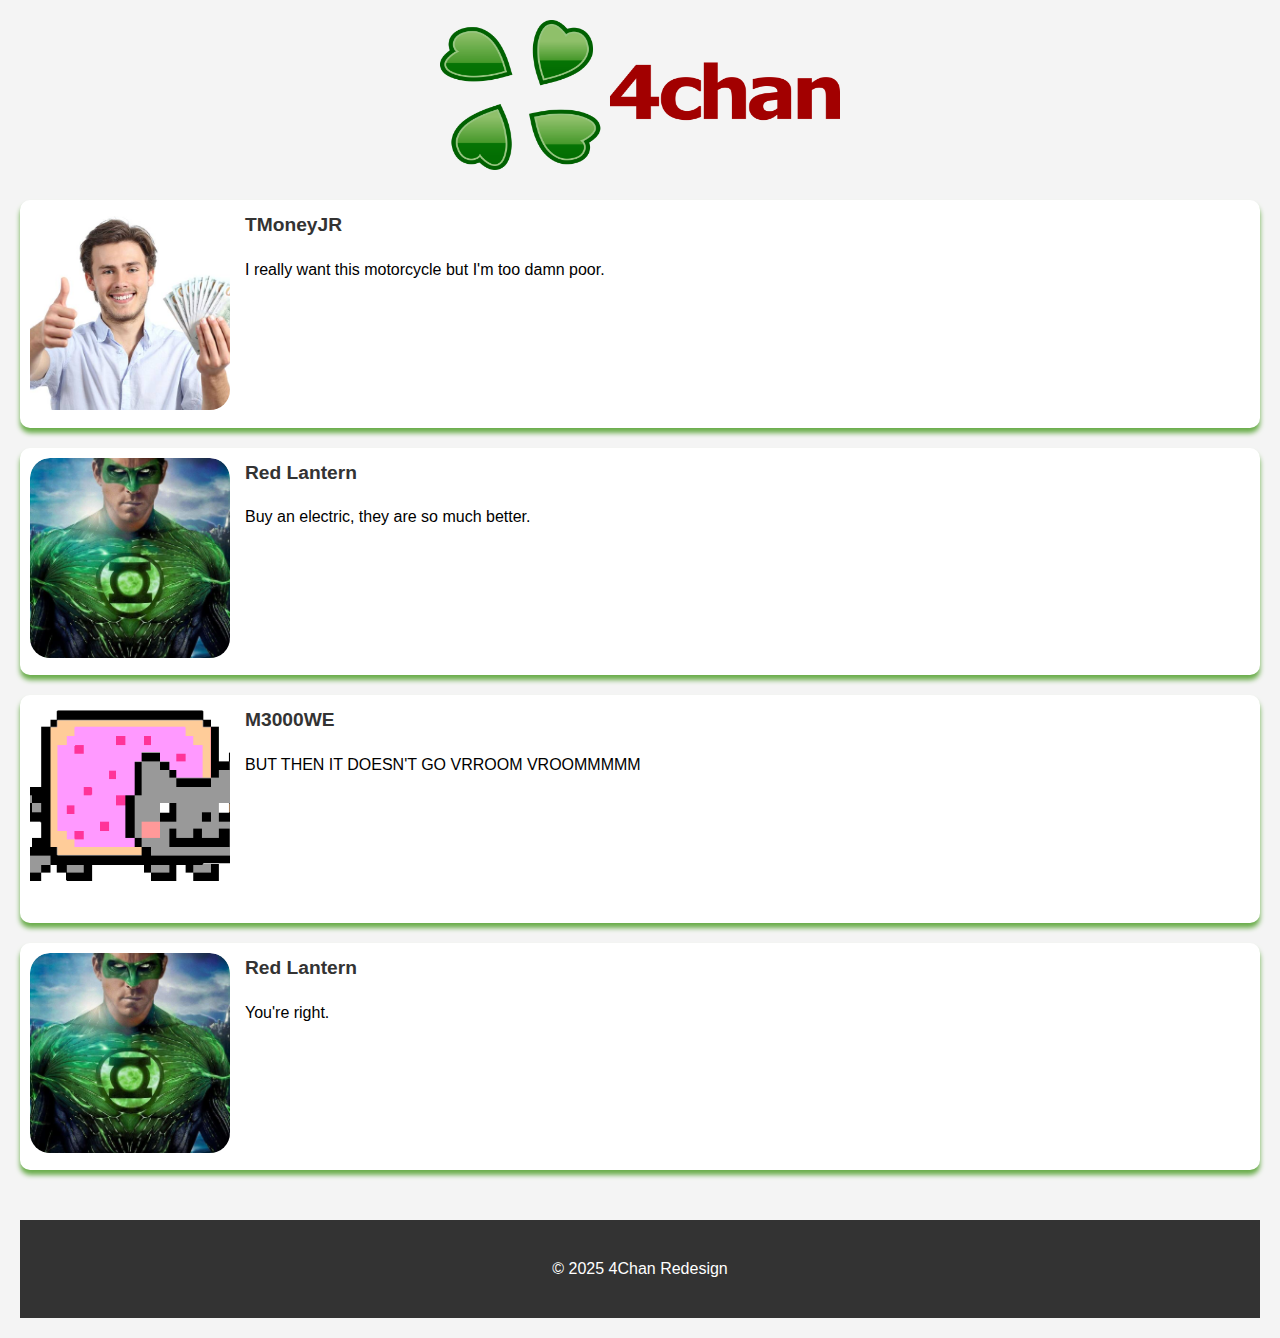
<file: random.html>
<!DOCTYPE html>
<html lang="en">
<head>
  <meta charset="UTF-8">
  <meta name="viewport" content="width=device-width, initial-scale=1.0">
  <title>Thread Page</title>
  <link rel="stylesheet" href="footer.css">
  <style>
    body {
        font-family: 'Arial', sans-serif;
        background-color: #f4f4f4;
        margin: 0;
        padding: 0;
        line-height: 1.6;
        margin: 20px;
        animation: fadeIn 2s ease-out;
    }

    h3 {
        color: #a30000;
    }

    .toplogo {
        position: absolute;
        top: 20px;
        left: 50%;
        transform: translateX(-50%);
        transition: transform 0.3s ease;
    }

    .toplogo:hover {
        transform: translateX(-50%) scale(1.1);
    }

    .threads-container {
        display: block;
        margin-top: 200px; /* Adjust space for the logo at the top */
    }

    .thread {
        display: flex;
        align-items: flex-start;
        margin-bottom: 20px;
        background-color: white;
        padding: 10px;
        border-radius: 10px;
        box-shadow: 0 5px 5px #6aad4b;
        transition: transform 0.3s ease, box-shadow 0.3s ease;
    }

    .thread:hover {
        transform: scale(1.05);
        box-shadow: 0 10px 20px rgba(0, 0, 0, 0.2);
    }

    .username {
        font-weight: bold;
        font-size: 1.2em;
        margin-bottom: 5px;
        color: #333;
    }

    .photo-container {
        margin-right: 15px;
        position: relative;
        overflow: hidden;
        border-radius: 10%;
        transition: transform 0.3s ease;
    }

    .photo-container:hover {
        transform: rotate(5deg);
    }

    .photo-container img {
        border-radius: 10%;
        width: 200px;
        height: 200px;
        object-fit: cover;
        transition: transform 0.3s ease;
    }

    .photo-container:hover img {
        transform: scale(1.1);
    }

    .message {
        flex-grow: 1;
        word-wrap: break-word; /* Ensures long words break and wrap to the next line */
    }

    /* Animation for page load */
    @keyframes fadeIn {
        0% {
            opacity: 0;
        }
        100% {
            opacity: 1;
        }
    }

    @keyframes slideUp {
        0% {
            transform: translateY(100%);
            opacity: 0;
        }
        100% {
            transform: translateY(0);
            opacity: 1;
        }
    }

    /* Focus state for better accessibility */
    .toplogo:focus,
    .photo-container:focus,
    .message:focus {
        outline: 3px solid #a30000; /* Highlight elements for keyboard users */
    }
  </style>
</head>
<body>
    <!-- Main Header Section -->
    <header>
      <a href="Index.html" target="_blank" aria-label="Go to 4chan home page">
        <img src="images/4chan_logo.svg.png" width="400" height="150" class="toplogo" alt="4chan Logo">
      </a>
    </header>

    <!-- Main content area for threads -->
    <main class="threads-container" role="main">
        <!-- Thread 1 -->
        <section class="thread" aria-labelledby="thread1">
          <div class="photo-container" tabindex="0" role="img" aria-label="User photo with money">
            <img src="images/money.jpg" alt="User Photo">
          </div>
          <div class="message">
            <div class="username">TMoneyJR</div>
            <p>I really want this motorcycle but I'm too damn poor.</p>
          </div>
        </section>

        <!-- Thread 2 -->
        <section class="thread" aria-labelledby="thread2">
            <div class="photo-container" tabindex="0" role="img" aria-label="User photo of Green Lantern">
              <img src="images/greenlantern.jpg" alt="User Photo">
            </div>
            <div class="message">
              <div class="username">Red Lantern</div>
              <p>Buy an electric, they are so much better.</p>
            </div>
        </section>

        <!-- Thread 3 -->
        <section class="thread" aria-labelledby="thread3">
            <div class="photo-container" tabindex="0" role="img" aria-label="User photo of Nyan Cat">
              <img src="images/nyancat.webp" alt="User Photo">
            </div>
            <div class="message">
              <div class="username">M3000WE</div>
              <p>BUT THEN IT DOESN'T GO VRROOM VROOMMMMM</p>
            </div>
        </section>

        <!-- Thread 4 -->
        <section class="thread" aria-labelledby="thread4">
            <div class="photo-container" tabindex="0" role="img" aria-label="User photo of Green Lantern">
              <img src="images/greenlantern.jpg" alt="User Photo">
            </div>
            <div class="message">
              <div class="username">Red Lantern</div>
              <p>You're right.</p>
            </div>
        </section>
    </main>
    
    <!-- Footer -->
    <footer role="contentinfo">
        <p>© 2025 4Chan Redesign</p>
    </footer>
</body>
</html>
</file>
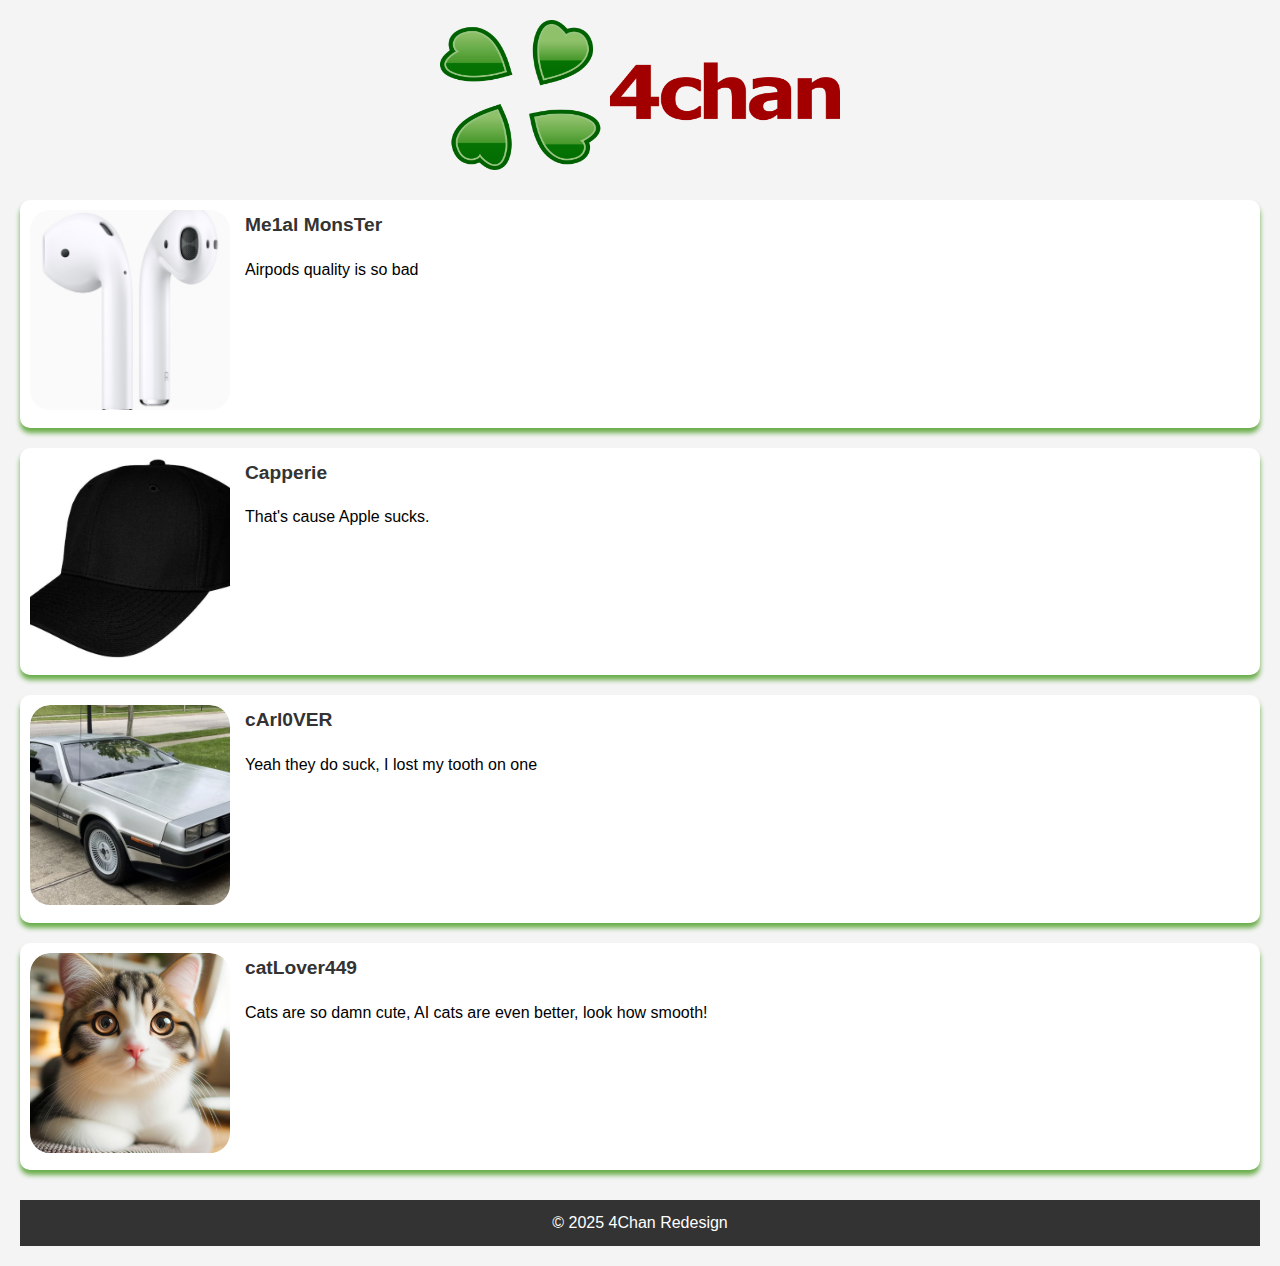
<file: technology.html>
<!DOCTYPE html>
<html lang="en">
<head>
  <meta charset="UTF-8">
  <meta name="viewport" content="width=device-width, initial-scale=1.0">
  <title>Thread Page</title>
  <link rel="stylesheet" href="footer.css">
  <style>
    body {
        font-family: 'Arial', sans-serif;
        background-color: #f4f4f4;
        margin: 0;
        padding: 0;
        line-height: 1.6;
        margin: 20px;
        animation: fadeIn 2s ease-out;
    }

    h3 {
        color: #a30000;
    }

    .toplogo {
        position: absolute;
        top: 20px;
        left: 50%;
        transform: translateX(-50%);
        transition: transform 0.3s ease;
    }

    .toplogo:hover {
        transform: translateX(-50%) scale(1.1);
    }

    .threads-container {
        display: block;
        margin-top: 200px; /* Adjust space for the logo at the top */
    }

    .thread {
        display: flex;
        align-items: flex-start;
        margin-bottom: 20px;
        background-color: white;
        padding: 10px;
        border-radius: 10px;
        box-shadow: 0 5px 5px #6aad4b;
        transition: transform 0.3s ease, box-shadow 0.3s ease;
    }

    .thread:hover {
        transform: scale(1.05);
        box-shadow: 0 10px 20px rgba(0, 0, 0, 0.2);
    }

    .username {
        font-weight: bold;
        font-size: 1.2em;
        margin-bottom: 5px;
        color: #333;
    }

    .photo-container {
        margin-right: 15px;
        position: relative;
        overflow: hidden;
        border-radius: 10%;
        transition: transform 0.3s ease;
    }

    .photo-container:hover {
        transform: rotate(5deg);
    }

    .photo-container img {
        border-radius: 10%;
        width: 200px;
        height: 200px;
        object-fit: cover;
        transition: transform 0.3s ease;
    }

    .photo-container:hover img {
        transform: scale(1.1);
    }

    .message {
        flex-grow: 1;
        word-wrap: break-word;
    }

    footer {
        background-color: #333;
        color: white;
        text-align: center;
        padding: 10px 0;
        margin-top: 30px;
    }

    footer p {
        margin: 0;
    }

    /* Animation for page load */
    @keyframes fadeIn {
        0% {
            opacity: 0;
        }
        100% {
            opacity: 1;
        }
    }

    @keyframes slideUp {
        0% {
            transform: translateY(100%);
            opacity: 0;
        }
        100% {
            transform: translateY(0);
            opacity: 1;
        }
    }

    /* Focus state for better accessibility */
    .toplogo:focus,
    .photo-container:focus,
    .message:focus {
        outline: 3px solid #a30000;
    }

  </style>
</head>
<body>
    <header>
      <a href="Index.html" target="_blank" aria-label="Go to 4chan home page">
        <img src="images/4chan_logo.svg.png" width="400" height="150" class="toplogo" alt="4chan Logo">
      </a>
    </header>

    <div class="threads-container">
        <section class="thread" aria-labelledby="thread1">
          <div class="photo-container" tabindex="0" role="img" aria-label="User photo with airpods">
            <img src="images/airpods.jpg" alt="User Photo with Airpods">
          </div>
          <div class="message">
            <div class="username">Me1al MonsTer</div>
            <p>Airpods quality is so bad</p>
          </div>
        </section>

        <section class="thread" aria-labelledby="thread2">
            <div class="photo-container" tabindex="0" role="img" aria-label="User photo with a hat">
              <img src="images/hat.jpg" alt="User Photo with Hat">
            </div>
            <div class="message">
              <div class="username">Capperie</div>
              <p>That's cause Apple sucks.</p>
            </div>
        </section>

        <section class="thread" aria-labelledby="thread3">
            <div class="photo-container" tabindex="0" role="img" aria-label="User photo with Delorean">
              <img src="images/delorean.avif" alt="User Photo with Delorean">
            </div>
            <div class="message">
              <div class="username">cArl0VER</div>
              <p>Yeah they do suck, I lost my tooth on one</p>
            </div>
        </section>

        <section class="thread" aria-labelledby="thread4">
            <div class="photo-container" tabindex="0" role="img" aria-label="User photo of an AI Cat">
              <img src="images/aicat.avif" alt="User Photo of an AI Cat">
            </div>
            <div class="message">
              <div class="username">catLover449</div>
              <p>Cats are so damn cute, AI cats are even better, look how smooth!</p>
            </div>
        </section>
    </div>

    <footer>
        <p>© 2025 4Chan Redesign</p>
    </footer>
</body>
</html>
</file>
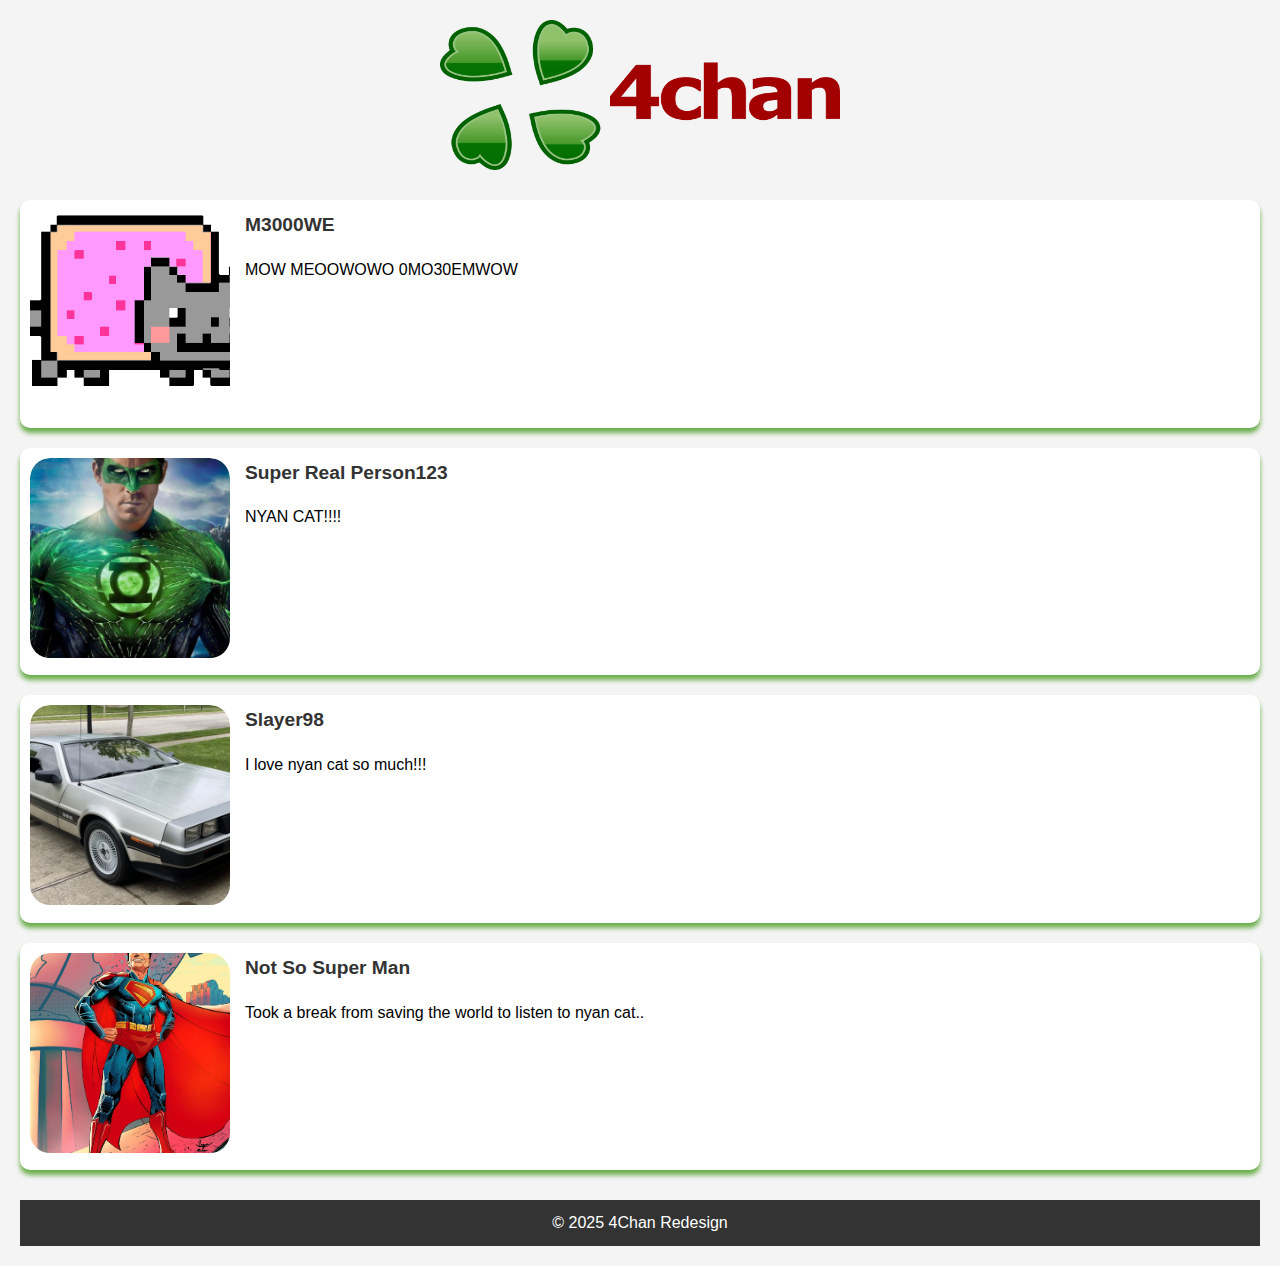
<file: videogames.html>
<!DOCTYPE html>
<html lang="en">
<head>
  <meta charset="UTF-8">
  <meta name="viewport" content="width=device-width, initial-scale=1.0">
  <title>Thread Page</title>
  <link rel="stylesheet" href="footer.css">
  <style>
        body {
            font-family: 'Arial', sans-serif;
            background-color: #f4f4f4;
            margin: 0;
            padding: 0;
            line-height: 1.6;
            margin: 20px;
            animation: fadeIn 2s ease-out;
        }

        h3 {
            color: #a30000;
        }

        .toplogo {
            position: absolute;
            top: 20px;
            left: 50%;
            transform: translateX(-50%);
            transition: transform 0.3s ease;
        }

        .toplogo:hover {
            transform: translateX(-50%) scale(1.1);
        }

        .threads-container {
            display: block;
            margin-top: 200px; /* Adjust space for the logo at the top */
        }

        .thread {
            display: flex;
            align-items: flex-start;
            margin-bottom: 20px;
            background-color: white;
            padding: 10px;
            border-radius: 10px;
            box-shadow: 0 5px 5px #6aad4b;
            transition: transform 0.3s ease, box-shadow 0.3s ease;
        }

        .thread:hover {
            transform: scale(1.05);
            box-shadow: 0 10px 20px rgba(0, 0, 0, 0.2);
        }

        .username {
            font-weight: bold;
            font-size: 1.2em;
            margin-bottom: 5px;
            color: #333;
        }

        .photo-container {
            margin-right: 15px;
            position: relative;
            overflow: hidden;
            border-radius: 10%;
            transition: transform 0.3s ease;
        }

        .photo-container:hover {
            transform: rotate(5deg);
        }

        .photo-container img {
            border-radius: 10%;
            width: 200px;
            height: 200px;
            object-fit: cover;
            transition: transform 0.3s ease;
        }

        .photo-container:hover img {
            transform: scale(1.1);
        }

        .message {
            flex-grow: 1;
            word-wrap: break-word;
        }

        footer {
            background-color: #333;
            color: white;
            text-align: center;
            padding: 10px 0;
            margin-top: 30px;
        }

        footer p {
            margin: 0;
        }

        /* Focus state for better accessibility */
        .toplogo:focus,
        .photo-container:focus,
        .message:focus {
            outline: 3px solid #a30000;
        }

        /* Animation for page load */
        @keyframes fadeIn {
            0% {
                opacity: 0;
            }
            100% {
                opacity: 1;
            }
        }

  </style>
</head>
<body>
    <header>
        <a href="Index.html" target="_blank">
            <img src="images/4chan_logo.svg.png" width="400" height="150" class="toplogo" alt="4chan Logo">
        </a>
    </header>

    <div class="threads-container">
        <section class="thread" aria-labelledby="thread1">
          <div class="photo-container" tabindex="0" role="img" aria-label="Image of Nyan Cat">
            <img src="images/nyancat.webp" alt="Nyan Cat Image">
          </div>
          <div class="message">
            <div class="username">M3000WE</div>
            <p>MOW MEOOWOWO 0MO30EMWOW</p>
          </div>
        </section>

        <section class="thread" aria-labelledby="thread2">
            <div class="photo-container" tabindex="0" role="img" aria-label="Image of Green Lantern">
              <img src="images/greenlantern.jpg" alt="Green Lantern Image">
            </div>
            <div class="message">
              <div class="username">Super Real Person123</div>
              <p>NYAN CAT!!!!</p>
            </div>
        </section>

        <section class="thread" aria-labelledby="thread3">
            <div class="photo-container" tabindex="0" role="img" aria-label="Image of Delorean">
              <img src="images/delorean.avif" alt="Delorean Image">
            </div>
            <div class="message">
              <div class="username">Slayer98</div>
              <p>I love nyan cat so much!!!</p>
            </div>
        </section>

        <section class="thread" aria-labelledby="thread4">
            <div class="photo-container" tabindex="0" role="img" aria-label="Image of Superman">
              <img src="images/superman.webp" alt="Superman Image">
            </div>
            <div class="message">
              <div class="username">Not So Super Man</div>
              <p>Took a break from saving the world to listen to nyan cat..</p>
            </div>
        </section>
    </div>

    <footer>
        <p>© 2025 4Chan Redesign</p>
    </footer>
</body>
</html>
</file>
<file: styles.css>
html {
    background-color: rgb(252, 242, 229);
}

header {
    background-image: linear-gradient(to bottom, #6aad4b, rgb(252, 242, 229));
    padding: 100px 0;
}
footer {
    position: absolute;
    left: 50%;
    transform: translateX(-50%) translateY(-100%);
}
</file>
<file: footer.css>
footer {
    text-align: center;
    padding: 20px;
    background-color: #333;
    color: white;
    margin-top: 50px;
    animation: slideUp 1s ease-out;
}
</file>
